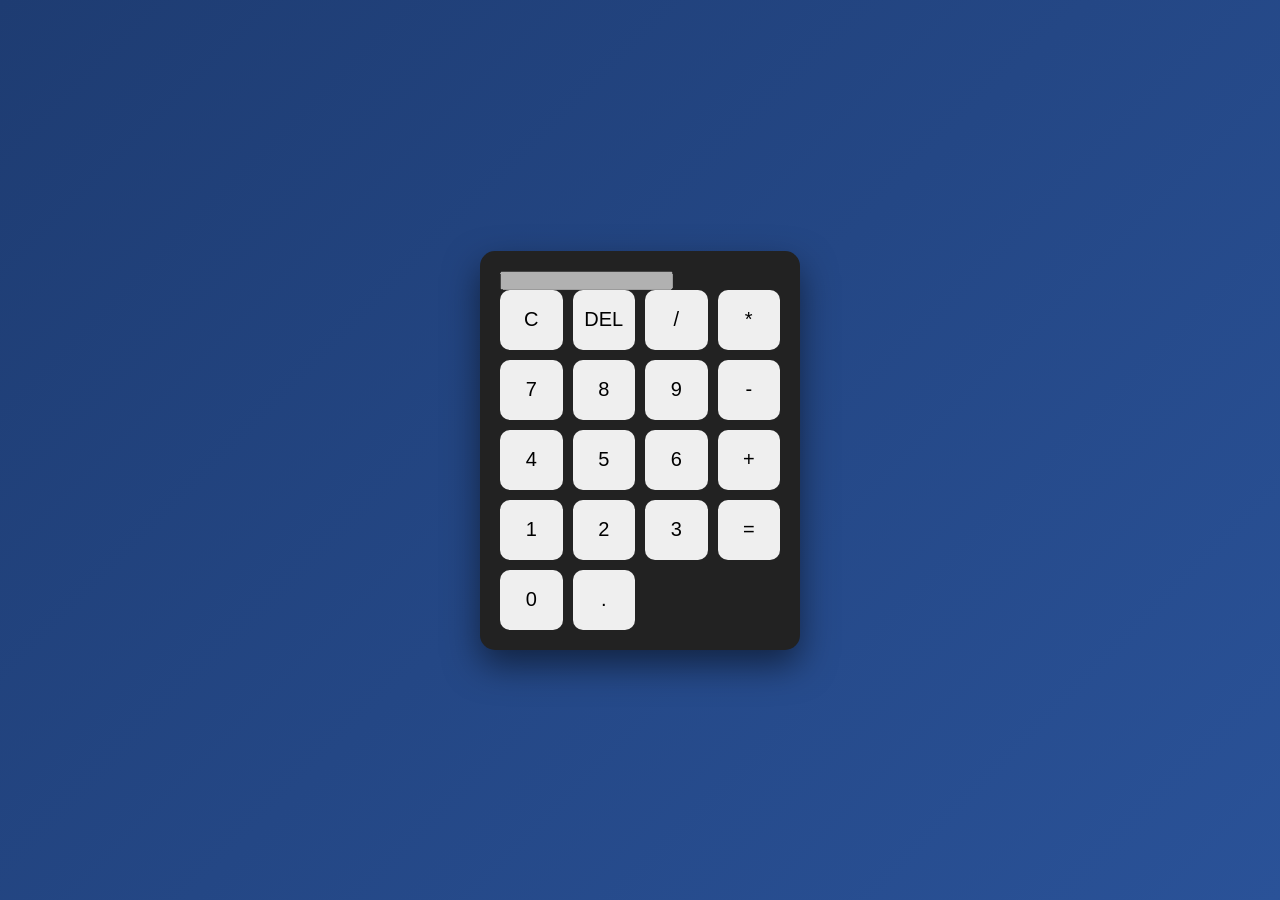
<file: index.html>
<!DOCTYPE html>
<html lang="en">
<head>
    <meta charset="UTF-8">
    <meta name="viewport" content="width=device-width, initial-scale=1.0">
    <title>Calculator</title>
    <link rel="stylesheet" href="style.css">
</head>
<body>

    <div class="calculator">
        <input type="text" id="display" disabled>

        <div class="buttons">
            <button onclick="clearDisplay()">C</button>
            <button onclick="deleteLast()">DEL</button>
            <button onclick="appendValue('/')">/</button>
            <button onclick="appendValue('*')">*</button>

            <button onclick="appendValue('7')">7</button>
            <button onclick="appendValue('8')">8</button>
            <button onclick="appendValue('9')">9</button>
            <button onclick="appendValue('-')">-</button>

            <button onclick="appendValue('4')">4</button>
            <button onclick="appendValue('5')">5</button>
            <button onclick="appendValue('6')">6</button>
            <button onclick="appendValue('+')">+</button>

            <button onclick="appendValue('1')">1</button>
            <button onclick="appendValue('2')">2</button>
            <button onclick="appendValue('3')">3</button>
            <button onclick="calculate()">=</button>

            <button onclick="appendValue('0')" class="zero">0</button>
            <button onclick="appendValue('.')">.</button>
        </div>
    </div>

    <script src="script.js"></script>
</body>
</html>
</file>
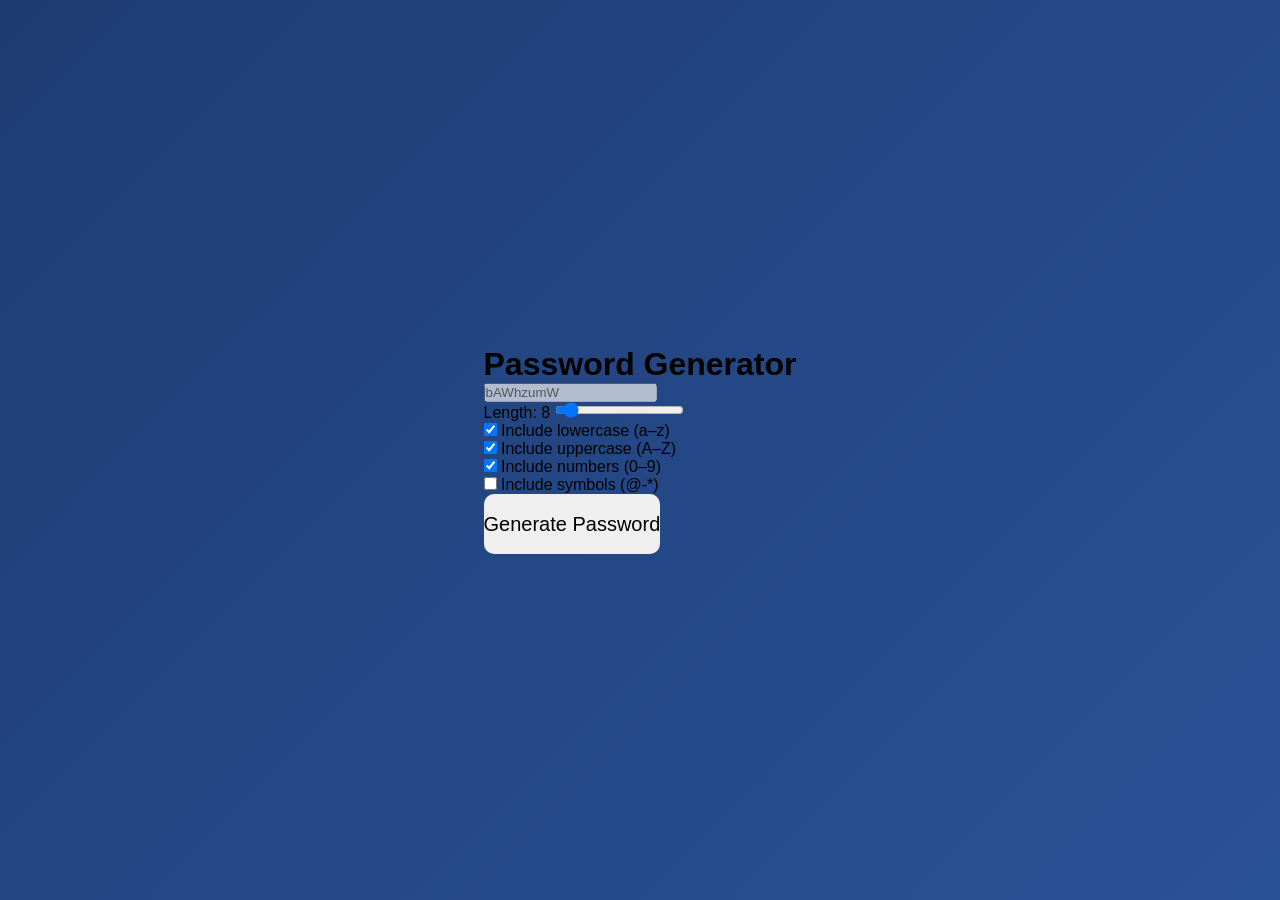
<file: password.html>
<!DOCTYPE html>
<html lang="en">
<head>
    <meta charset="UTF-8">
    <meta name="viewport" content="width=device-width, initial-scale=1.0">
    <title>Password Generator</title>
    
    <!-- CSS Link -->
    <link rel="stylesheet" href="style.css">
</head>

<body>

<div class="container">
  <h1>Password Generator</h1>

  <input type="text" id="passbox" disabled>

  <div class="row">
    <label>Length: <span id="lengthValue">8</span></label>
    <input type="range" min="1" max="100" value="8" id="lengthSlider">
  </div>

  <div class="row">
    <input type="checkbox" id="lowercase" checked>
    <label for="lowercase">Include lowercase (a–z)</label>
  </div>

  <div class="row">
    <input type="checkbox" id="uppercase" checked>
    <label for="uppercase">Include uppercase (A–Z)</label>
  </div>

  <div class="row">
    <input type="checkbox" id="numbers" checked>
    <label for="numbers">Include numbers (0–9)</label>
  </div>

  <div class="row">
    <input type="checkbox" id="symbols">
    <label for="symbols">Include symbols (@-*)</label>
  </div>

  <button id="genbtn">Generate Password</button>
</div>

<!-- JS Link -->
<script src="file.js"></script>

</body>
</html>
</file>
<file: style.css>
* {
    margin: 0;
    padding: 0;
    box-sizing: border-box;
    font-family: Arial, sans-serif;
}

body {
    height: 100vh;
    display: flex;
    justify-content: center;
    align-items: center;
    background: linear-gradient(135deg, #1e3c72, #2a5298);
}

.calculator {
    background: #222;
    padding: 20px;
    border-radius: 15px;
    box-shadow: 0 15px 35px rgba(0,0,0,0.5);
    width: 320px;
}

.display {
    width: 100%;
    height: 60px;
    background: #000;
    color: #00ffcc;
    font-size: 28px;
    text-align: right;
    padding: 10px;
    border-radius: 10px;
    margin-bottom: 15px;
    border: none;
    outline: none;
}

.buttons {
    display: grid;
    grid-template-columns: repeat(4, 1fr);
    gap: 10px;
}

button {
    height: 60px;
    border: none;
    border-radius: 10px;
    font-size: 20px;
    cursor: pointer;
    transition: 0.2s;
}

button:hover {
    transform: scale(1.05);
}

.number {
    background: #333;
    color: white;
}

.operator {
    background: #ff9500;
    color: white;
}

.equal {
    background: #28a745;
    color: white;
    grid-column: span 2;
}

.clear {
    background: #dc3545;
    color: white;
}
</file>
